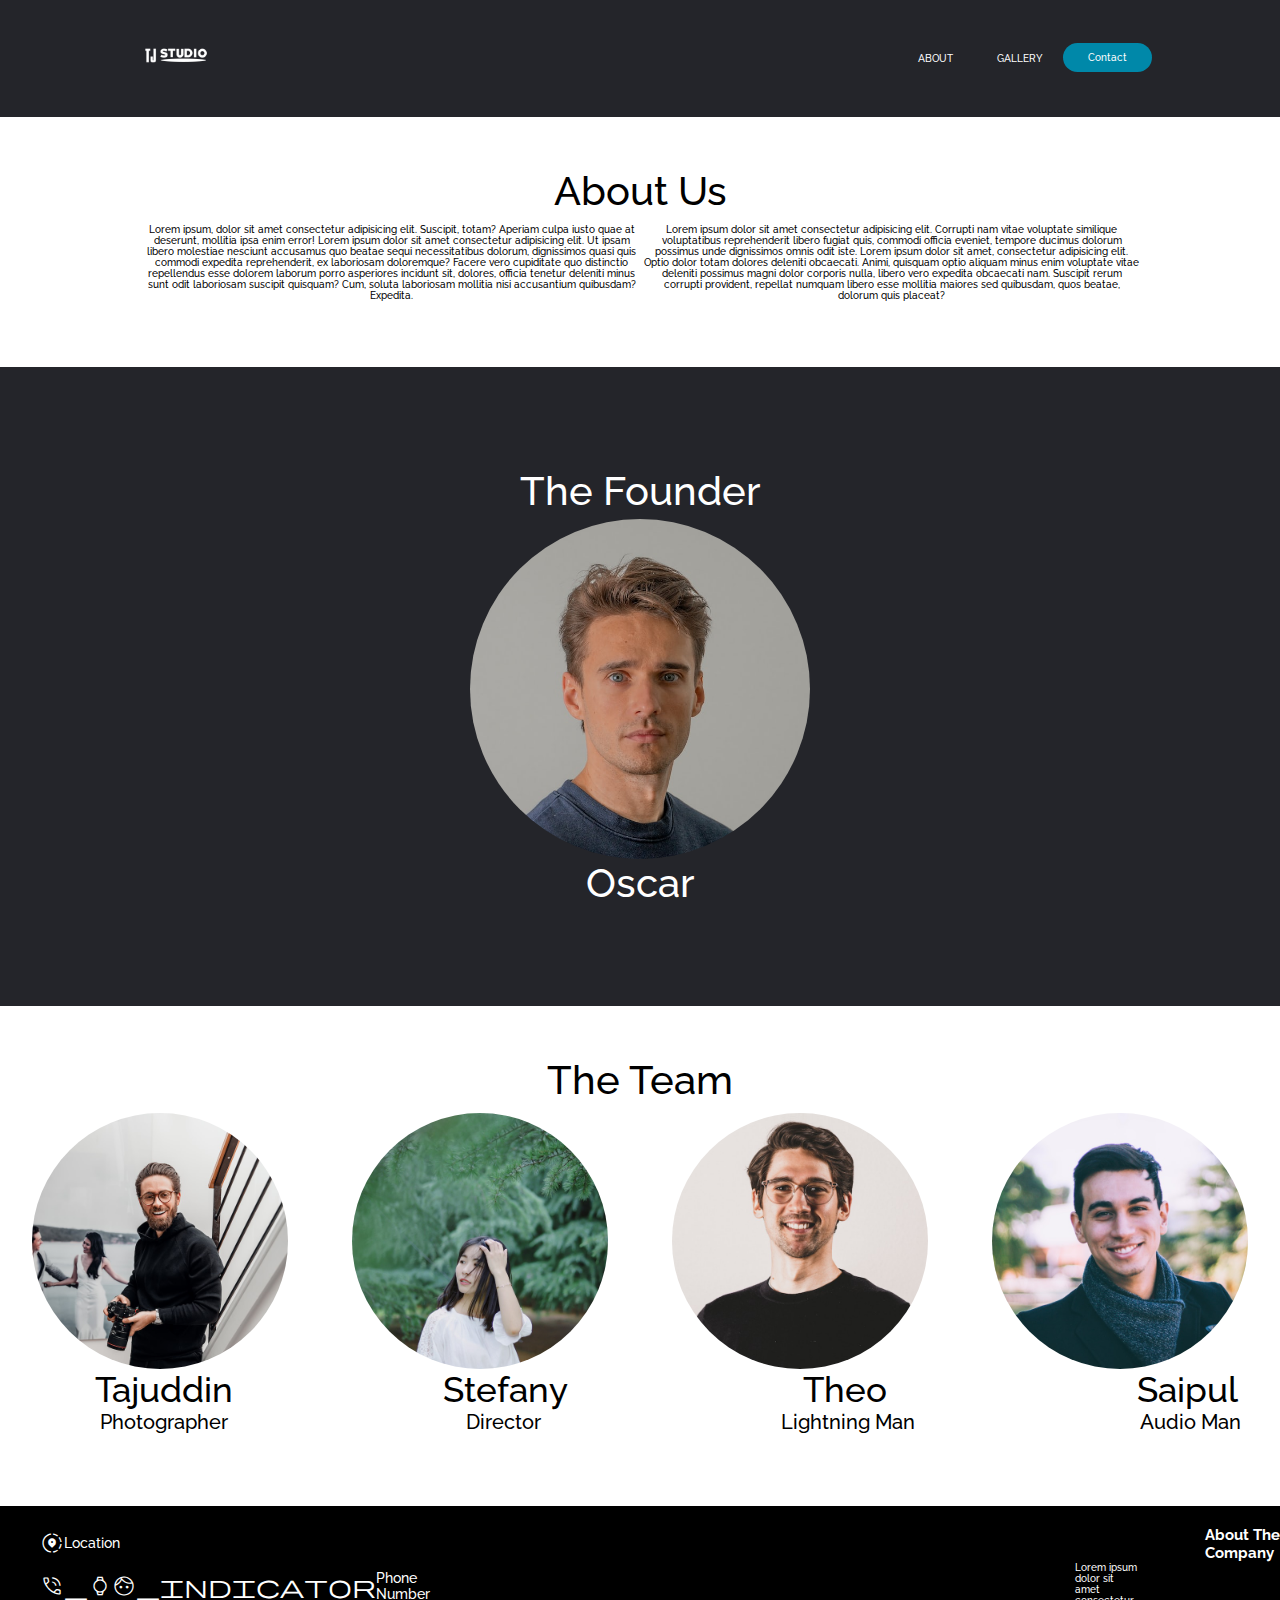
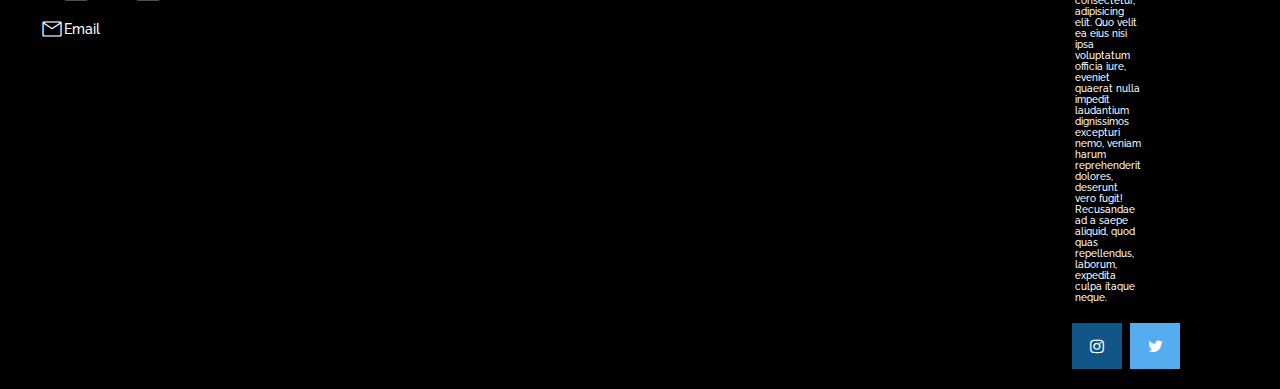
<file: about.html>
<!DOCTYPE html>
<html lang="en">
  <head>
    <meta charset="UTF-8" />
    <meta http-equiv="X-UA-Compatible" content="IE=edge" />
    <meta name="viewport" content="width=device-width, initial-scale=1.0" />
    <title>TJ Prototype</title>
    <link rel="stylesheet" href="style/styles.css" />
    <link rel="stylesheet" href="https://fonts.googleapis.com/css2?family=Material+Symbols+Outlined:opsz,wght,FILL,GRAD@20..48,100..700,0..1,-50..200" />
    <link rel="stylesheet" href="https://fonts.googleapis.com/css2?family=Material+Symbols+Outlined:opsz,wght,FILL,GRAD@20..48,100..700,0..1,-50..200" />
    <link rel="stylesheet" href="https://fonts.googleapis.com/css2?family=Material+Symbols+Outlined:opsz,wght,FILL,GRAD@20..48,100..700,0..1,-50..200" />
    <link rel="stylesheet" href="https://cdnjs.cloudflare.com/ajax/libs/font-awesome/4.7.0/css/font-awesome.min.css" />
  </head>

  <body>
    <header>
      <a class="logo" href="index.html"><img src="./img/logo/TJLOGO.png" alt="logo" width="35%" /></a>
      <nav>
        <ul class="navlinks">
          <li><a href="#">ABOUT</a></li>
          <li><a href="gallery.html">GALLERY</a></li>
        </ul>
      </nav>
      <a href="contact.html" class="cta"><button>Contact</button></a>
    </header>

    <div class="aboutus">
      <div>
        <h1 id="judulabout" style="color: black">About Us</h1>
      </div>
      <div class="tentang">
        <p id="tentangsatu">
          Lorem ipsum, dolor sit amet consectetur adipisicing elit. Suscipit, totam? Aperiam culpa iusto quae at deserunt, mollitia ipsa enim error! Lorem ipsum dolor sit amet consectetur adipisicing elit. Ut ipsam libero molestiae nesciunt
          accusamus quo beatae sequi necessitatibus dolorum, dignissimos quasi quis commodi expedita reprehenderit, ex laboriosam doloremque? Facere vero cupiditate quo distinctio repellendus esse dolorem laborum porro asperiores incidunt
          sit, dolores, officia tenetur deleniti minus sunt odit laboriosam suscipit quisquam? Cum, soluta laboriosam mollitia nisi accusantium quibusdam? Expedita.
        </p>
        <p id="tentangdua">
          Lorem ipsum dolor sit amet consectetur adipisicing elit. Corrupti nam vitae voluptate similique voluptatibus reprehenderit libero fugiat quis, commodi officia eveniet, tempore ducimus dolorum possimus unde dignissimos omnis odit
          iste. Lorem ipsum dolor sit amet, consectetur adipisicing elit. Optio dolor totam dolores deleniti obcaecati. Animi, quisquam optio aliquam minus enim voluptate vitae deleniti possimus magni dolor corporis nulla, libero vero
          expedita obcaecati nam. Suscipit rerum corrupti provident, repellat numquam libero esse mollitia maiores sed quibusdam, quos beatae, dolorum quis placeat?
        </p>
      </div>
    </div>

    <div class="founder">
      <h1 class="teksfounder">The Founder</h1>
      <div class="fotofounder">
        <img id="thefounder" src="./img/avatar/oscar.jpg" alt="The Founder" width="340" />
      </div>
      <h1>Oscar</h1>
    </div>

    <div class="team">
      <h1>The Team</h1>
      <div class="fototeam">
        <img id="tj" src="img/avatar/tj.jpg" alt="TJ" />
        <img id="cici" src="img/avatar/cici.jpg" alt="Cici" />
        <img id="theo" src="img/avatar/theo.jpg" alt="Theo" />
        <img id="ipul" src="img/avatar/ipul.jpg" alt="Ipul" />
      </div>
      <div class="teksteam">
        <h1 style="font-size: 35px; margin-left: 95px">Tajuddin</h1>
        <h1 style="font-size: 35px; margin-left: 210px">Stefany</h1>
        <h1 style="font-size: 35px; margin-left: 235px">Theo</h1>
        <h1 style="font-size: 35px; margin-left: 250px">Saipul</h1>
        <!-- <h1>Tajuddin</h1> -->
        <!-- <h1>Stefany</h1> -->
        <!-- <h1>Theo</h1> -->
        <!-- <h1>Saipul</h1> -->
      </div>
      <div class="teksteam">
        <p style="font-size: 20px; margin-left: 100px">Photographer</p>
        <p style="font-size: 20px; margin-left: 238px">Director</p>
        <p style="font-size: 20px; margin-left: 240px">Lightning Man</p>
        <p style="font-size: 20px; margin-left: 225px">Audio Man</p>
      </div>
    </div>

    <div class="footer" style="margin-top: 0">
      <div class="bungkus">
        <div class="contact">
          <h2 class="lokasi">
            <span class="material-symbols-outlined">share_location</span>
            <p>Location</p>
          </h2>
          <h2 class="telpon">
            <span class="material-symbols-outlined">phone_in_talk_watchface_indicator</span>
            <p>Phone Number</p>
          </h2>
          <h2 class="mail">
            <span class="material-symbols-outlined">mail</span>
            <p>Email</p>
          </h2>
        </div>
      </div>
      <div class="about">
        <h2><b>About The Company</b></h2>
        <p>
          Lorem ipsum dolor sit amet consectetur, adipisicing elit. Quo velit ea eius nisi ipsa voluptatum officia iure, eveniet quaerat nulla impedit laudantium dignissimos excepturi nemo, veniam harum reprehenderit dolores, deserunt vero
          fugit! Recusandae ad a saepe aliquid, quod quas repellendus, laborum, expedita culpa itaque neque.
        </p>
        <div class="social">
          <a href="#" class="fa fa-instagram"></a>
          <a href="#" class="fa fa-twitter"></a>
        </div>
      </div>
    </div>

    <p style="text-align: center; font-size: 12px; margin-top: 0px; background-color: black" id="#copyright"></p>
  </body>

  <script src="./scripts/script.js"></script>
</html>
</file>
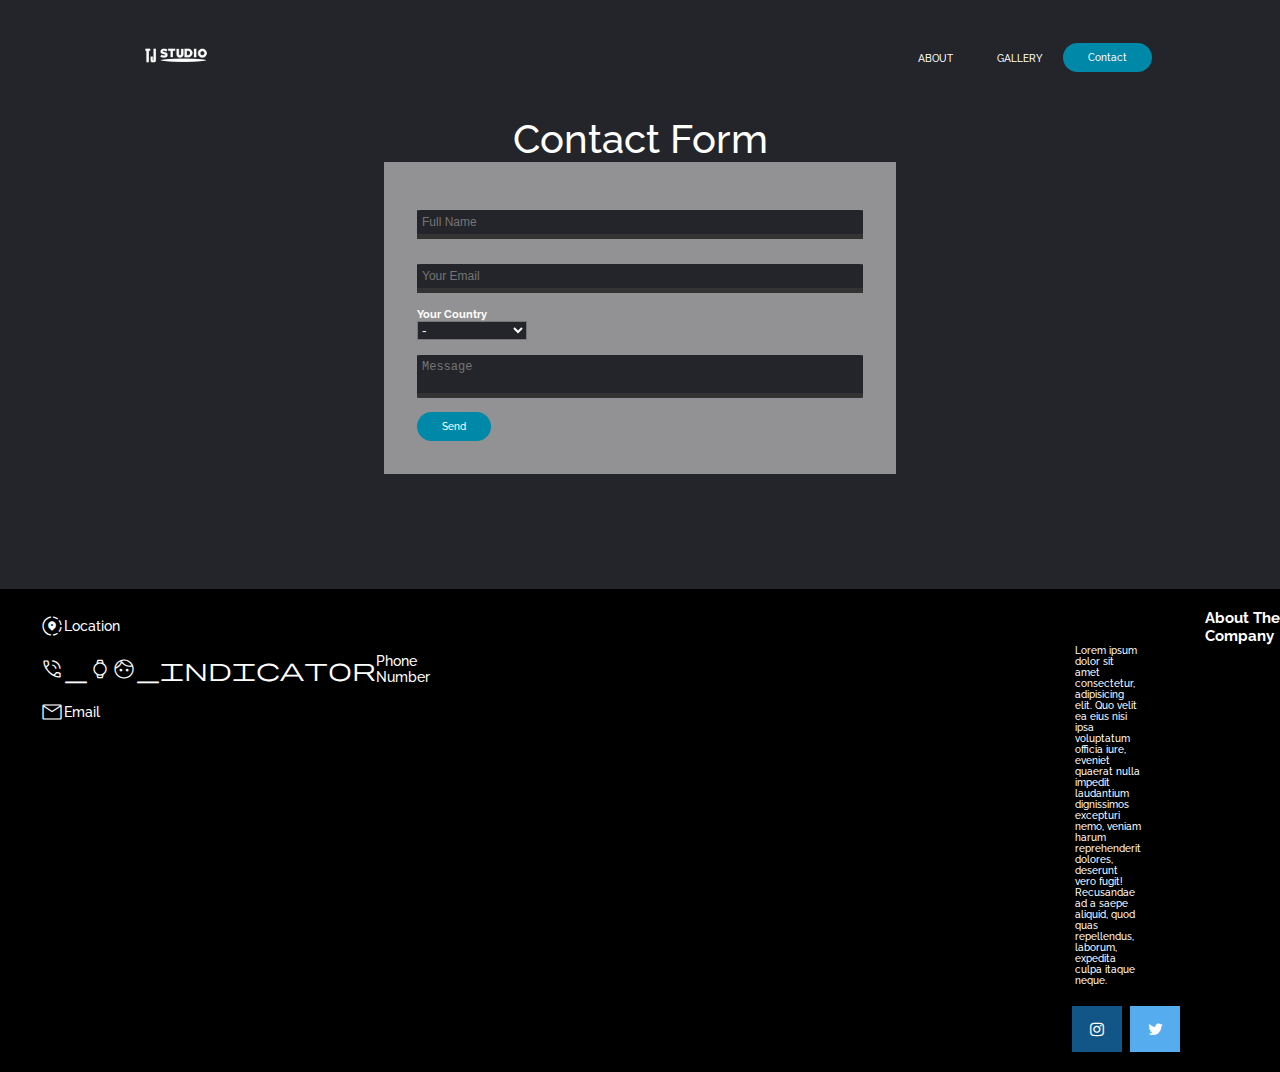
<file: contact.html>
<!DOCTYPE html>
<html lang="en">
  <head>
    <meta charset="UTF-8" />
    <meta http-equiv="X-UA-Compatible" content="IE=edge" />
    <meta name="viewport" content="width=device-width, initial-scale=1.0" />
    <title>TJ Prototype</title>
    <link rel="stylesheet" href="style/styles.css" />
    <link rel="stylesheet" href="https://fonts.googleapis.com/css2?family=Material+Symbols+Outlined:opsz,wght,FILL,GRAD@20..48,100..700,0..1,-50..200" />
    <link rel="stylesheet" href="https://fonts.googleapis.com/css2?family=Material+Symbols+Outlined:opsz,wght,FILL,GRAD@20..48,100..700,0..1,-50..200" />
    <link rel="stylesheet" href="https://fonts.googleapis.com/css2?family=Material+Symbols+Outlined:opsz,wght,FILL,GRAD@20..48,100..700,0..1,-50..200" />
    <link rel="stylesheet" href="https://cdnjs.cloudflare.com/ajax/libs/font-awesome/4.7.0/css/font-awesome.min.css" />
  </head>

  <body>
    <header>
      <a class="logo" href="index.html"><img src="./img/logo/TJLOGO.png" alt="logo" width="35%" /></a>
      <nav>
        <ul class="navlinks">
          <li><a href="about.html">ABOUT</a></li>
          <li><a href="gallery.html">GALLERY</a></li>
        </ul>
      </nav>
      <a href="#" class="cta"><button>Contact</button></a>
    </header>

    <h1 id="contactform" style="text-align: center">Contact Form</h1>
    <div class="form">
      <form action="https://formsubmit.co/andin2804@gmail.com" method="POST">
        <div class="inputbox">
          <input type="text" name="Name" placeholder="Full Name" required />
          <span>Namamu</span>
        </div>
        <div class="inputbox">
          <input type="email" placeholder="Your Email" required />
          <span>Email</span>
        </div>
        <div class="inputbox">
          <p style="font-size: 11px"><b>Your Country</b></p>
          <select name="Continent" style="background-color: #24252a; color: white">
            <option value="none">-</option>
            <option>Africa</option>
            <option>Antartica</option>
            <option>Asia</option>
            <option>Australia</option>
            <option>Europe</option>
            <option>North America</option>
            <option>South America</option>
          </select>
        </div>
        <div class="inputbox">
          <textarea id="inputbox" name="message" placeholder="Message" required></textarea>
          <span>Tulis Pesanmu</span>
        </div>
        <!-- margin-left: 190px; font-size: 18px; margin-top: 15px -->
        <button type="submit" class="submitform">Send</button>
      </form>
    </div>

    <div class="footer">
      <div class="bungkus">
        <div class="contact">
          <h2 class="lokasi">
            <span class="material-symbols-outlined">share_location</span>
            <p>Location</p>
          </h2>
          <h2 class="telpon">
            <span class="material-symbols-outlined">phone_in_talk_watchface_indicator</span>
            <p>Phone Number</p>
          </h2>
          <h2 class="mail">
            <span class="material-symbols-outlined">mail</span>
            <p>Email</p>
          </h2>
        </div>
      </div>
      <div class="about">
        <h2><b>About The Company</b></h2>
        <p>
          Lorem ipsum dolor sit amet consectetur, adipisicing elit. Quo velit ea eius nisi ipsa voluptatum officia iure, eveniet quaerat nulla impedit laudantium dignissimos excepturi nemo, veniam harum reprehenderit dolores, deserunt vero
          fugit! Recusandae ad a saepe aliquid, quod quas repellendus, laborum, expedita culpa itaque neque.
        </p>
        <div class="social">
          <a href="#" class="fa fa-instagram"></a>
          <a href="#" class="fa fa-twitter"></a>
        </div>
      </div>
    </div>
  </body>

  <script src="./scripts/script.js"></script>
</html>
</file>
<file: style/styles.css>
@import url("https://fonts.googleapis.com/css2?family=Raleway&display=swap");

* {
  box-sizing: border-box;
  margin: 0;
  padding: 0;
}

body {
  background-color: #24252a;
  overflow-x: hidden;
}

p,
li,
a,
button,
h2 {
  font-family: "Raleway", sans-serif;
  font-weight: 500;
  font-size: 10px;
  color: white;
  text-decoration: none;
}

h1 {
  font-family: "Raleway", sans-serif;
  font-weight: 500;
  font-size: 40px;
  color: white;
  text-decoration: none;
}

.wrapper {
  position: relative;
  margin: 0 auto;
}

header {
  display: flex;
  justify-content: space-between;
  align-items: center;
  padding: 30px 10%;
}

.logo {
  margin-right: auto;
  cursor: pointer;
}

nav {
  list-style: none;
}

nav li {
  display: inline-block;
  padding: 0px 20px;
}

nav li a {
  font-size: 10px;
  transition: all 0.3 ease 0s;
}

nav li a:hover {
  color: #0088a9;
}

button {
  padding: 9px 25px;
  background-color: rgba(0, 136, 169, 1);
  border: none;
  border-radius: 50px;
  cursor: pointer;
  transition: all 0.3 ease 0s;
}

button:hover {
  background-color: rgba(0, 136, 169, 0.8);
}

/* Hamburger */
.menu-toggle {
  display: none;
  flex-direction: column;
  height: 20px;
  justify-content: space-between;
  position: relative;
}

.menu-toggle input {
  position: absolute;
  width: 40px;
  height: 28px;
  left: -5px;
  top: -3px;
  opacity: 0;
  cursor: pointer;
  z-index: 2;
}

.menu-toggle span {
  display: block;
  width: 28px;
  height: 3px;
  background-color: #55acee;
  border-radius: 3px;
  transition: all 0.5s;
}

/* Hamburger Animasi */

.menu-toggle span:nth-child(2) {
  transform-origin: 0 0;
}

.menu-toggle span:nth-child(4) {
  transform-origin: 0 100%;
}

.menu-toggle input:checked ~ span:nth-child(2) {
  background-color: white;
  transform: rotate(45deg) translate(-1px, -1px);
}

.menu-toggle input:checked ~ span:nth-child(4) {
  background-color: white;
  transform: rotate(-45deg) translate(-1px, 0);
}

.menu-toggle input:checked ~ span:nth-child(3) {
  opacity: 0;
  transform: scale(0);
}

/* End of Hamburger */

.banner {
  background-size: cover;
  min-height: 80vh;
  position: relative;
  color: rgb(255, 255, 255);
  text-shadow: 4px 4px 4px rgba(0, 0, 0, 0.2);
}

#judulbanner {
  text-shadow: 2px 2px 5px black;
  position: absolute;
  top: 40%;
  width: 100%;
  text-align: center;
  font-size: 50px;
  user-select: none;
}

.fotosatu li {
  margin-left: 260px;
  list-style-type: none;
  text-align: center;
  font-size: 15px;
}

.fotosatu {
  margin-top: 60px;
  float: left;
}

.bnw {
  margin-left: 250px;
}

.fotosatu p {
  margin-left: 260px;
  text-align: center;
  font-size: 15px;
}

.fotosatu a {
  text-decoration: underline;
  font-size: 15px;
}

.mafia {
  width: 28.75%;
  margin-top: 130px;
  margin-left: 120px;
}

.fotodua p {
  font-size: 15px;
  margin-left: 560px;
  text-align: center;
}

.fotodua li {
  list-style-type: none;
  margin-left: 560px;
  text-align: center;
}

.fotodua a {
  text-align: center;
  text-decoration: underline;
  font-size: 14px;
}

.fototiga {
  float: left;
  width: 56%;
}

.ninty {
  margin-top: 25px;
  margin-left: 250px;
  width: 50.8%;
}

.fototiga li {
  margin-left: 133px;
  list-style-type: none;
  text-align: center;
}

.fototiga p {
  margin-left: 133px;
  font-size: 15px;
  text-align: center;
}

.fototiga a {
  font-size: 15px;
  text-decoration: underline;
}

.summer {
  margin-top: 100px;
  width: 29%;
  margin-right: 50px;
}

.fotoempat p {
  margin-left: 560px;
  font-size: 15px;
  text-align: center;
}

.fotoempat li {
  list-style-type: none;
  text-align: center;
  margin-left: 560px;
}

.fotoempat a {
  font-size: 15px;
  text-decoration: underline;
}

.footer {
  display: flex;
  margin-top: 115px;
  background-color: black;
}

.material-symbols-outlined {
  margin-top: 10px;
  color: white;
  font-variation-settings: "FILL" 0, "wght" 320, "GRAD" 0, "opsz" 48;
}

.lokasi {
  display: flex;
  align-items: center;
  margin-top: 15px;
  margin-left: 40px;
  font-size: 20px;
  text-align: left;
}

.lokasi p {
  margin-top: 10px;
  font-size: 14px;
}

.telpon {
  display: flex;
  align-items: center;
  margin-top: 5px;
  margin-left: 40px;
  font-size: 20px;
  text-align: left;
}

.telpon p {
  margin-top: 10px;
  font-size: 14px;
}

.mail {
  display: flex;
  align-items: center;
  margin-top: 5px;
  margin-left: 40px;
  font-size: 20px;
  text-align: left;
}

.mail p {
  margin-top: 10px;
  font-size: 14px;
}

.about h2 {
  font-size: 15px;
  margin-left: 775px;
  margin-top: 20px;
}

.about p {
  justify-content: center;
  font-size: 10px;
  margin-left: 645px;
  margin-right: 150px;
}

.social {
  margin-left: 640px;
}

.fa {
  padding: 15px;
  font-size: 30px;
  width: 50px;
  text-align: center;
  text-decoration: none;
  margin: 20px 2px;
}

.fa:hover {
  opacity: 0.7;
}

.fa-twitter {
  background: #55acee;
  color: white;
}

.fa-instagram {
  background: #125688;
  color: white;
}

.aboutus {
  background-color: white;
  min-height: 250px;
  margin-top: 2px;
  text-align: center;
  user-select: none;
}

#judulabout {
  padding-top: 50px;
}

.tentang {
  margin-top: 10px;
  display: flex;
}

#tentangdua {
  color: black;
  justify-content: right;
  margin-right: 140px;
}

#tentangsatu {
  color: black;
  justify-content: left;
  margin-left: 140px;
}

.founder h1 {
  color: white;
  text-align: center;
}

.teksfounder {
  margin-top: 100px;
}

#thefounder {
  margin-top: 5px;
  display: block;
  margin-left: auto;
  margin-right: auto;
  border-radius: 50%;
}

.fototeam {
  display: flex;
}

.fototeam img {
  width: 20%;
  height: 10%;
  margin-top: 10px;
  margin-left: auto;
  margin-right: auto;
  border-radius: 50%;
}

.teksteam {
  display: flex;
  text-align: center;
  margin-left: auto;
  margin-right: auto;
}

.team h1,
.team p {
  color: black;
}

.team {
  min-height: 500px;
  padding-top: 50px;
  background-color: white;
  margin-top: 100px;
  text-align: center;
}

.form {
  width: 40%;
  padding: 33px;
  background-color: rgb(255, 255, 255, 0.5);
  margin: auto auto;
}

.form .inputbox {
  position: relative;
  width: 100%;
  margin-top: 5px;
}

.form .inputbox input,
.form .inputbox textarea {
  background-color: #24252a;
  color: white;
  width: 100%;
  padding: 5px;
  font-size: 12px;
  margin: 10px 0;
  border: none;
  border-radius: 1%;
  border-bottom: 5px solid #333;
  outline: none;
  resize: none;
}

.form .inputbox span {
  opacity: 0;
  position: absolute;
  left: 0;
  padding: 5px 0;
  font-size: 16px;
  margin: 10px 0;
  pointer-events: none;
  transition: 0.5s;
  color: white;
}

.form .inputbox input:focus ~ span,
.form .inputbox input:valid ~ span,
.form .inputbox textarea:focus ~ span,
.form .inputbox textarea:valid ~ span {
  opacity: 100%;
  color: white;
  font-size: 15px;
  transform: translateY(-20px);
}

@media (max-width: 768px) {
  .banner {
    min-height: 40vh;
  }

  #judulbanner {
    font-size: 35px;
  }

  .bnw {
    border: solid white;
    border-radius: 5%;
    margin-left: 60px;
    width: 80%;
  }

  .fotosatu p {
    margin-left: 45px;
    font-size: 15px;
  }

  .fotosatu li {
    margin-left: 50px;
  }

  .mafia {
    border: solid white;
    border-radius: 5%;
    width: 75%;
    margin-top: 100px;
    margin-left: 60px;
  }

  .fotodua p {
    font-size: 15px;
    margin-left: 10px;
    text-align: center;
  }

  .fotodua li {
    list-style-type: none;
    margin-left: 8px;
    text-align: center;
  }

  .fotodua a {
    text-align: center;
    text-decoration: underline;
    font-size: 14px;
  }

  .fototiga {
    float: left;
    width: 56%;
  }

  .ninty {
    margin-top: 100px;
    margin-left: 60px;
    width: 135%;
    border: solid white;
    border-radius: 5%;
  }

  .fototiga li {
    list-style-type: none;
    margin-left: 204px;
  }

  .fototiga p {
    margin-left: 215px;
    font-size: 15px;
    text-align: center;
  }

  .fototiga a {
    font-size: 15px;
    text-decoration: underline;
  }

  .summer {
    margin-top: 100px;
    width: 75%;
    margin-left: 60px;
    margin-right: 50px;
    border: solid white;
    border-radius: 5%;
  }

  .fotoempat p {
    margin-left: 5px;
    font-size: 15px;
    text-align: center;
  }

  .fotoempat li {
    list-style-type: none;
    text-align: center;
    margin-left: 5px;
  }

  .fotoempat a {
    font-size: 15px;
    text-decoration: underline;
  }

  .footer {
    display: block;
    margin-top: 115px;
    background-color: black;
    min-height: 40vh;
  }

  .material-symbols-outlined {
    margin-top: 20px;
    color: white;
    font-variation-settings: "FILL" 0, "wght" 320, "GRAD" 0, "opsz" 48;
  }

  .lokasi {
    display: flex;
    align-items: center;
    margin-top: 15px;
    margin-left: 40px;
    font-size: 20px;
    text-align: left;
  }

  .lokasi p {
    margin-top: 20px;
    font-size: 14px;
  }

  .telpon {
    display: flex;
    align-items: center;
    margin-top: 5px;
    margin-left: 40px;
    font-size: 20px;
    text-align: left;
  }

  .telpon p {
    margin-top: 20px;
    font-size: 14px;
  }

  .mail {
    display: flex;
    align-items: center;
    margin-top: 5px;
    margin-left: 40px;
    font-size: 20px;
    text-align: left;
  }

  .mail p {
    margin-top: 20px;
    font-size: 14px;
  }

  .about h2 {
    font-size: 15px;
    margin-left: 45px;
    margin-top: 29px;
  }

  .about p {
    justify-content: center;
    font-size: 10px;
    margin-left: 45px;
  }

  .social {
    margin-left: 40px;
  }

  #contactform {
    margin-top: 50px;
    font-size: 25px;
  }

  .form {
    width: 90%;
    padding: 33px;
  }

  .submitform {
    font-size: 15px;
    margin-left: 135px;
    margin-top: 15px;
  }
  .aboutus {
    background-color: white;
    min-height: 330px;
    margin-top: 2px;
    text-align: center;
    user-select: none;
  }

  #judulabout {
    padding-top: 5px;
  }

  .tentang {
    display: contents;
  }

  #tentangdua {
    color: black;
    justify-content: left;
    margin-top: 10px;
    margin-left: 140px;
    text-align: center;
  }

  #tentangsatu {
    color: black;
    justify-content: left;
    margin-left: 0px;
  }

  .founder h1 {
    color: white;
    text-align: center;
    font-size: 30px;
  }

  .teksfounder {
    margin-top: 100px;
  }

  #thefounder {
    margin-top: 5px;
    display: block;
    margin-left: auto;
    margin-right: auto;
    border-radius: 50%;
    width: 50%;
  }

  .fototeam {
    display: flex;
  }

  .fototeam img {
    width: 20%;
    height: 10%;
    margin-top: 10px;
    margin-left: auto;
    margin-right: auto;
    border-radius: 50%;
  }

  #teksteam {
    display: flex;
    text-align: center;
    margin-left: auto;
    margin-right: auto;
  }

  #teksteam h1 {
    display: flex;
    font-size: 20px;
  }

  .team h1,
  .team p {
    font-size: 30px;
    color: black;
  }

  .team {
    min-height: 500px;
    padding-top: 50px;
    background-color: white;
    margin-top: 100px;
    text-align: center;
  }
}
</file>
